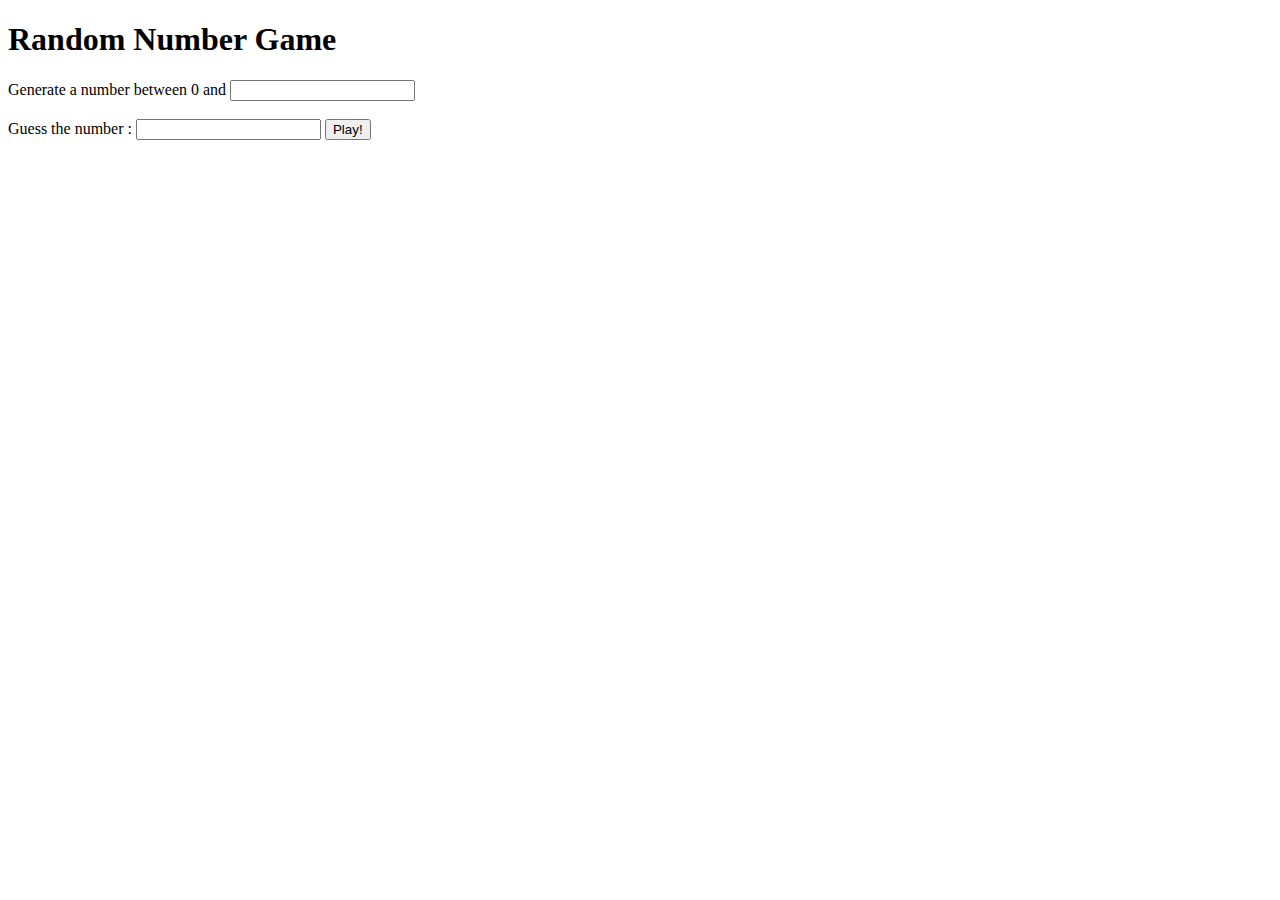
<file: assign-casino/index.html>
<!DOCTYPE html>
<html>

<head>
	<title>Vanilla Challenge</title>
	<meta charset="UTF-8" />
	<link rel="stylesheet" type="text/css" href="src/style.css">
</head>

<body>
	<h1>Random Number Game</h1>
	<form id="game-form">
		<div>
			<label>Generate a number between 0 and 
				<input required type="number" min="0"/>
			</label>
		</div>
		<br />
		<div>
			<label>Guess the number :
				<input required maxlength="15" type="number" min="0"/>
			</label>
			<input required type="submit" value="Play!" />
		</div>
	</form>

	<p id="play-info" class="hidden"></p>
	<h4 id="play-result" class="hidden"></h4>
	<script src="src/index.js"></script>
</body>

</html>
</file>
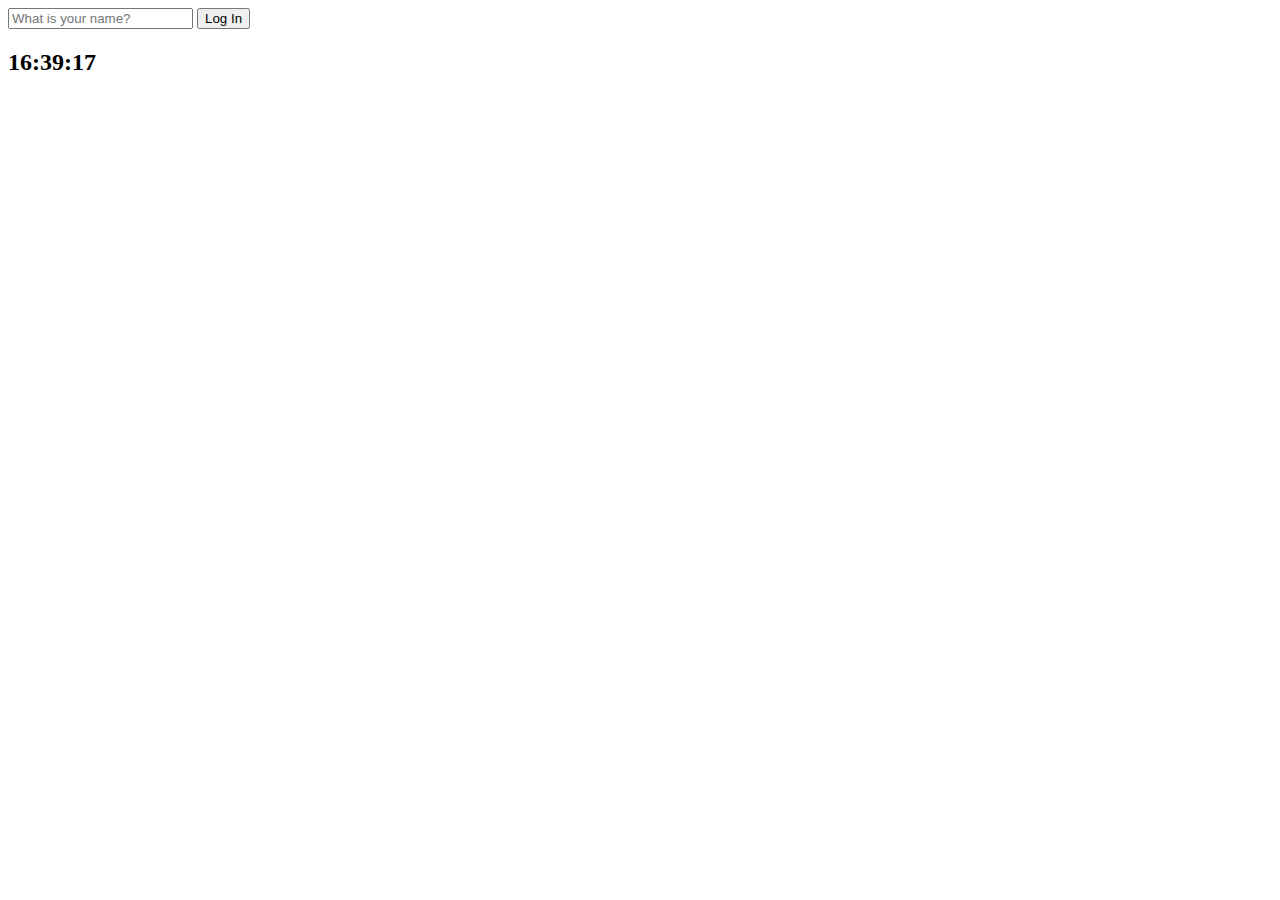
<file: clock/index.html>
<!DOCTYPE html>
<html>

<head>
	<title>Vanilla Challenge</title>
	<meta charset="UTF-8" />
	<link rel="stylesheet" type="text/css" href="css/style.css">
</head>

<body>
	<form id="login-form" class="hidden">
		<input required maxlength="15" type="text" placeholder="What is your name?" />
		<input type="submit" value="Log In" />
	</form>
	<h2 id="clock">00:00</h2>
	<h1 id="greeting" class="hidden"></h1>
	<script src="js/greetings.js"></script>
	<script src="js/clock.js"></script>
</body>

</html>
</file>
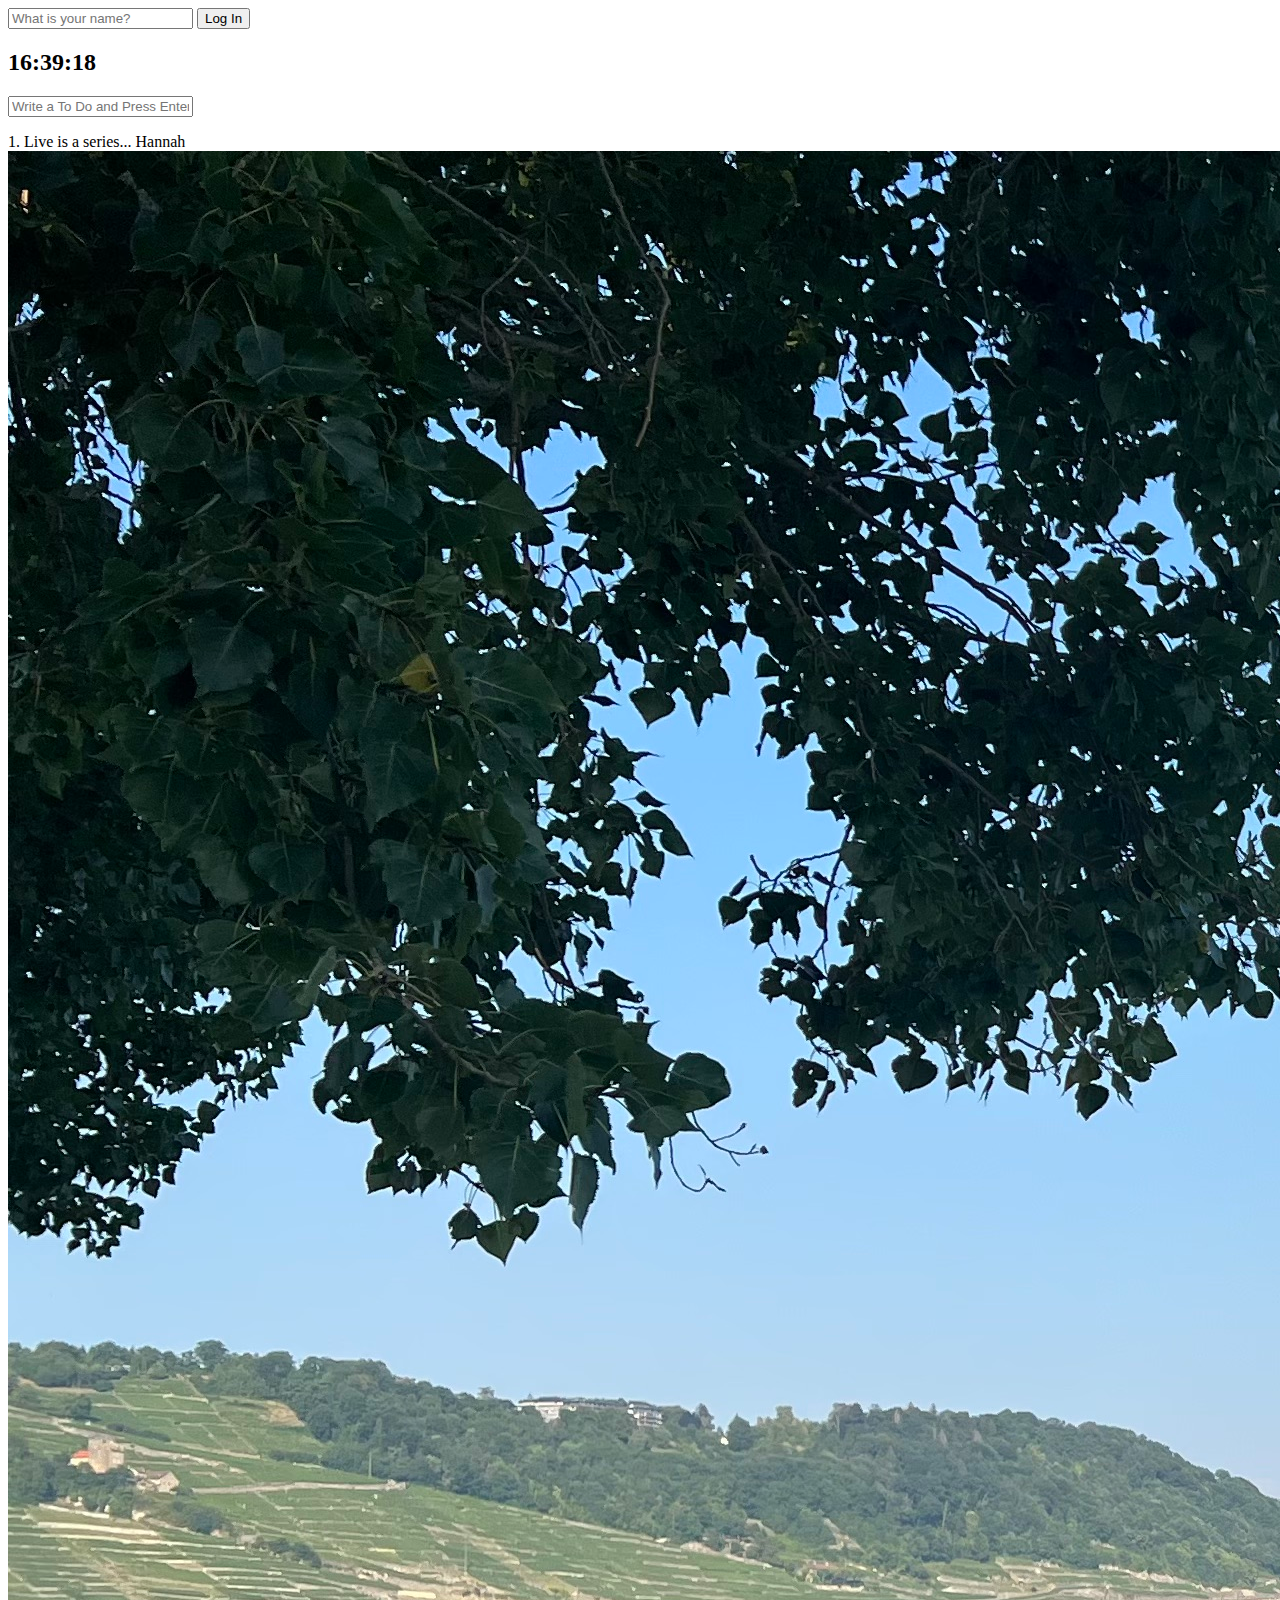
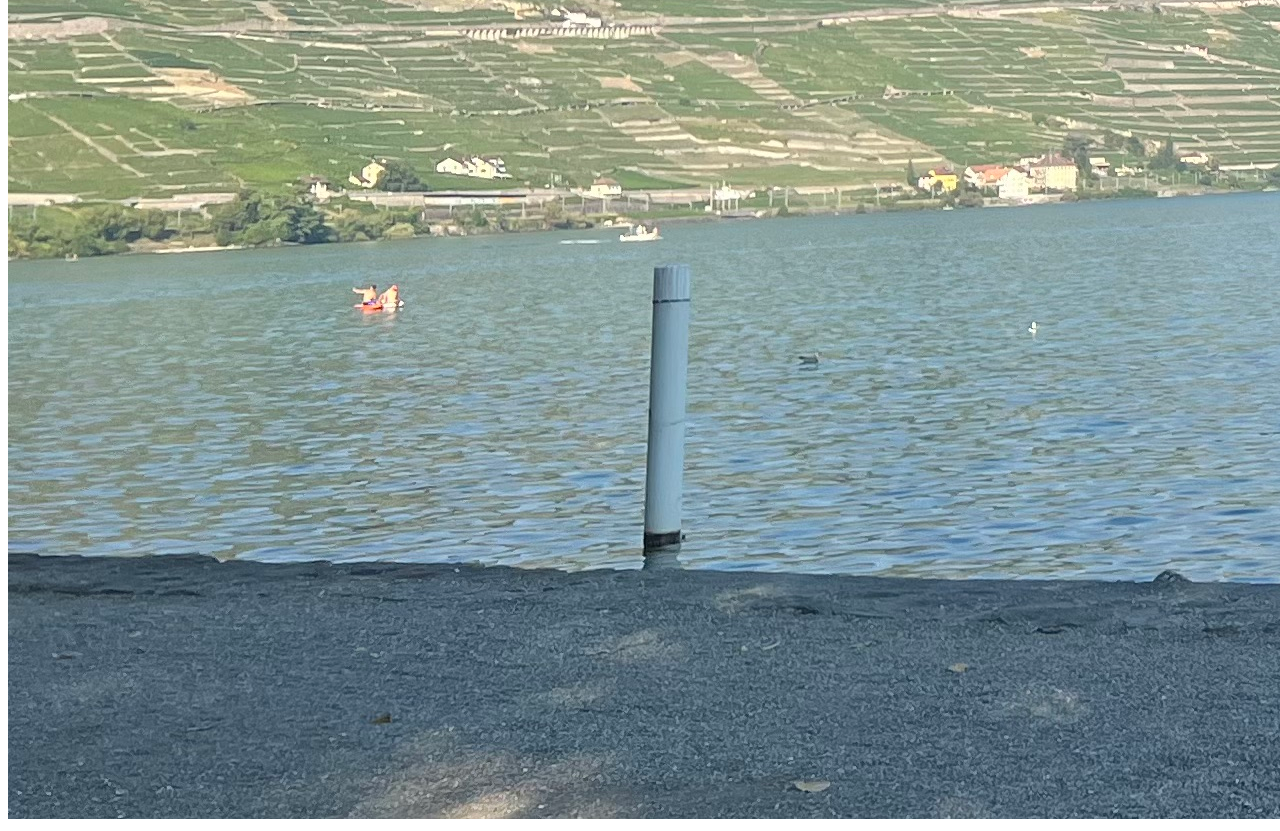
<file: lecture/index.html>
<!DOCTYPE html>
<html>

<head>
	<title>Vanilla Challenge</title>
	<meta charset="UTF-8" />
	<link rel="stylesheet" type="text/css" href="css/style.css">
</head>

<body>
	<form id="login-form" class="hidden">
		<input required maxlength="15" type="text" placeholder="What is your name?" />
		<input type="submit" value="Log In" />
	</form>
	<h2 id="clock">00:00</h2>
	<h1 id="greeting" class="hidden"></h1>
	<form id="todo-form">
		<input type="text" placeholder="Write a To Do and Press Enter" required/>
	</form>
	<ul id="todo-list">
	</ul>
	<div id="quote">
		<span></span>
		<span></span>
	</div>
	<div id="weather">
		<span></span>
		<span></span>
	</div>

	<script src="js/greetings.js"></script>
	<script src="js/clock.js"></script>
	<script src="js/quotes.js"></script>
	<script src="js/background.js"></script>
	<script src="js/todo.js"></script>
	<script src="js/weather.js"></script>
</body>

</html>
</file>
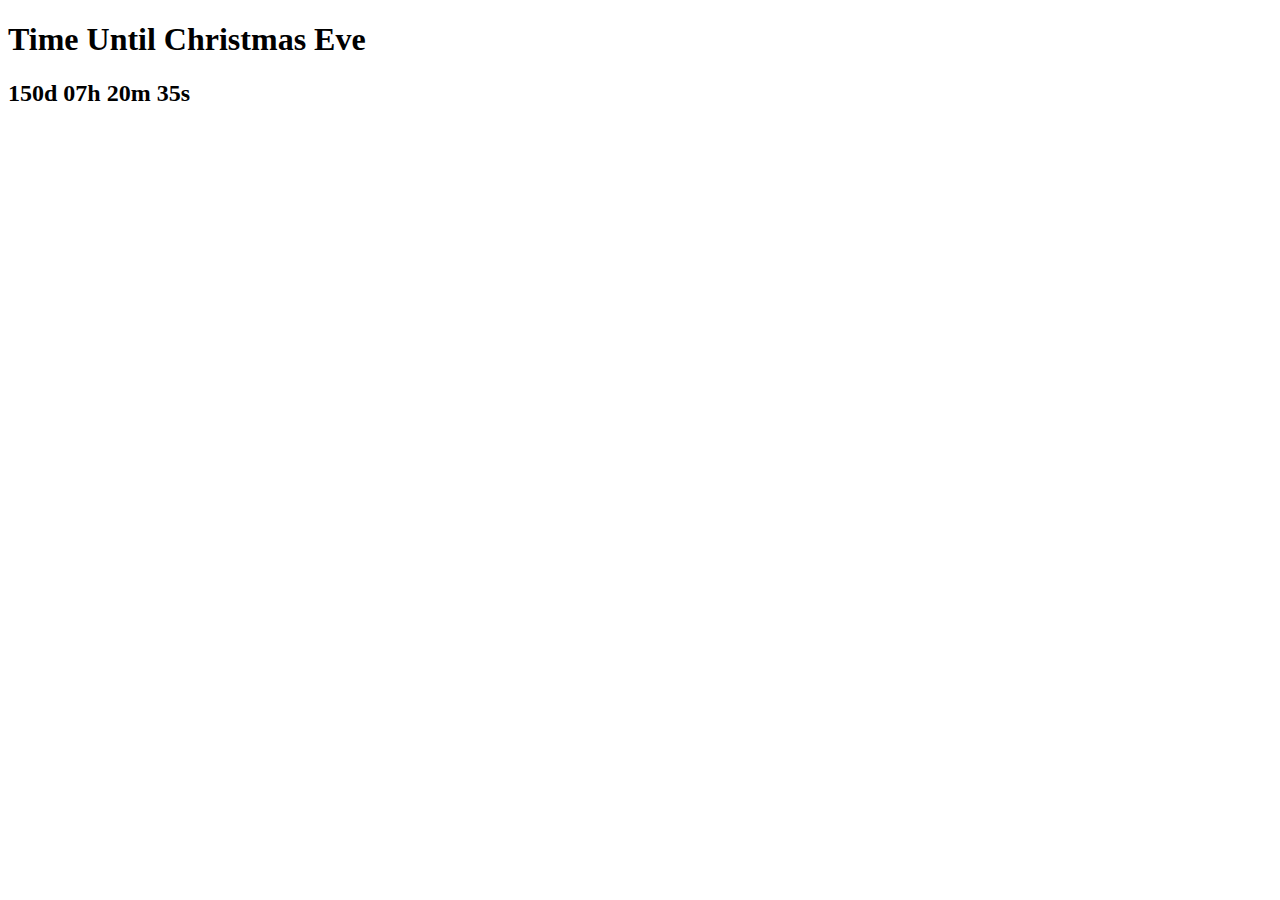
<file: assignmets/time-until-x-mas/index.html>
<!DOCTYPE html>
<html>
<head>
	<title>Time Until Christmas Eve</title>
	<meta charset="UTF-8" />
</head>
<body>
	<h1>Time Until Christmas Eve</h1>
	<h2 class="js-clock"></h2>
	<script src="src/index.js"></script>
</body>

</html>
</file>
<file: assign-casino/src/style.css>
.hidden {
	display: none;
}
</file>
<file: clock/css/style.css>
.hidden {
	display: none;
}
</file>
<file: lecture/css/style.css>
.hidden {
	display: none;
}
</file>
